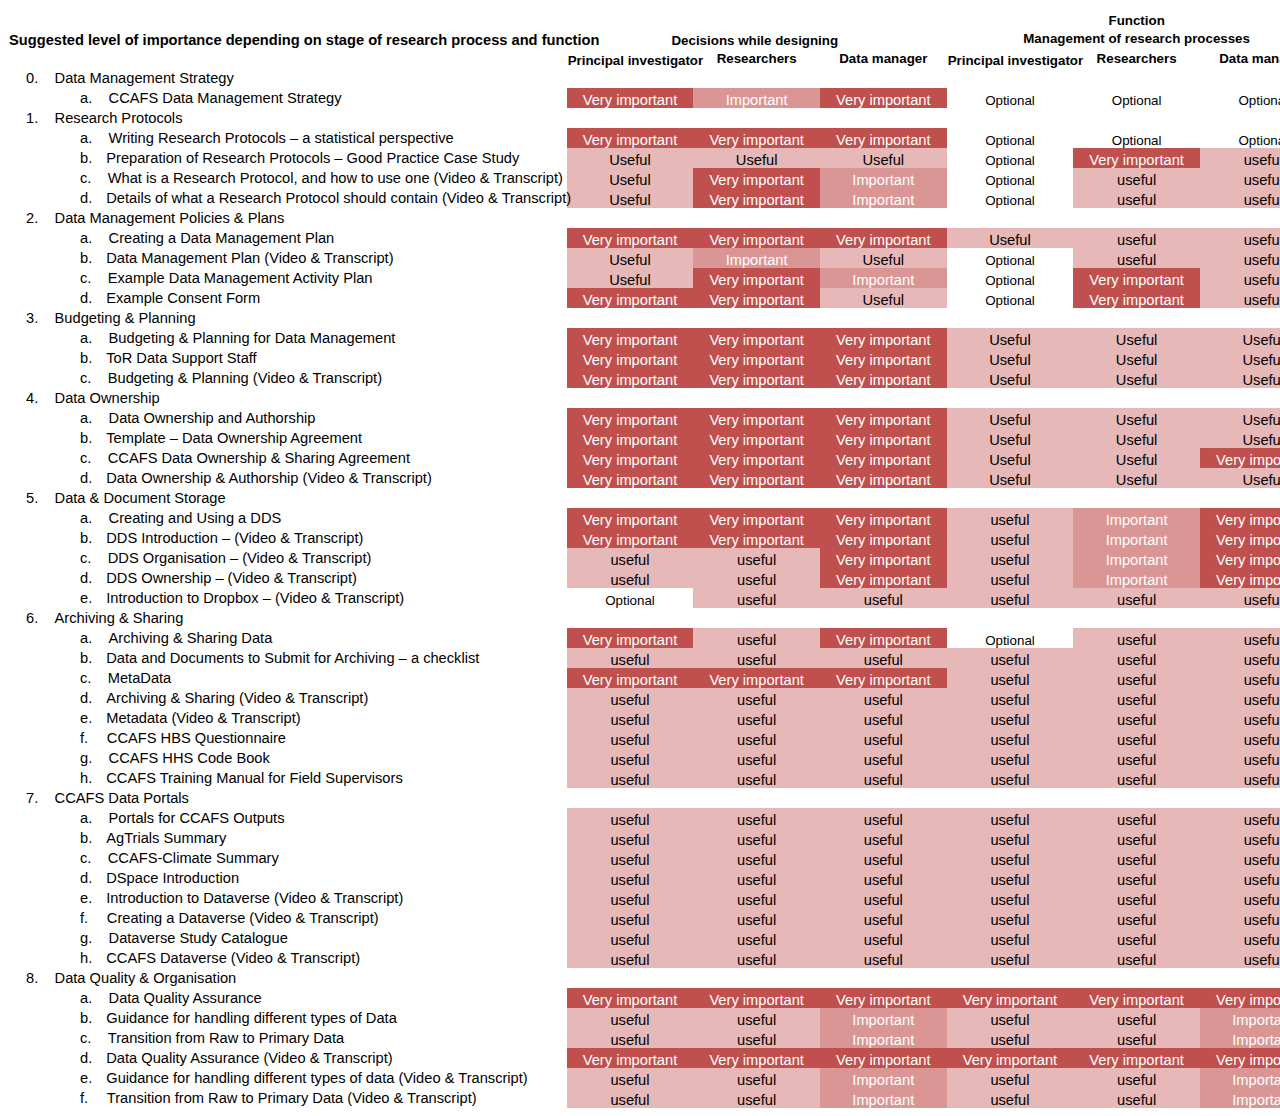
<file: themes/bartik/templates/table.html>
<html xmlns:o="urn:schemas-microsoft-com:office:office"
xmlns:x="urn:schemas-microsoft-com:office:excel"
xmlns="http://www.w3.org/TR/REC-html40">

<head>
<meta http-equiv=Content-Type content="text/html; charset=windows-1252">
<meta name=ProgId content=Excel.Sheet>
<meta name=Generator content="Microsoft Excel 14">
<link rel=File-List href="page_files/filelist.xml">
<style
 id="suggestions of importance of guidelines by function and stage in the pro..._26690_Styles">
 body{
  background: #fff;

 }
<!--table
	{mso-displayed-decimal-separator:"\.";
	mso-displayed-thousand-separator:"\,";}
.font026690
	{color:black;
	font-size:11.0pt;
	font-weight:400;
	font-style:normal;
	text-decoration:none;
	font-family:Calibri, sans-serif;
	mso-font-charset:0;}
.font526690
	{color:black;
	font-size:7.0pt;
	font-weight:400;
	font-style:normal;
	text-decoration:none;
	font-family:"Times New Roman", serif;
	mso-font-charset:0;}
.xl1526690
	{padding-top:1px;
	padding-right:1px;
	padding-left:1px;
	mso-ignore:padding;
	color:black;
	font-size:11.0pt;
	font-weight:400;
	font-style:normal;
	text-decoration:none;
	font-family:Calibri, sans-serif;
	mso-font-charset:0;
	mso-number-format:General;
	text-align:general;
	vertical-align:bottom;
	mso-background-source:auto;
	mso-pattern:auto;
	white-space:nowrap;}
.xl6326690
	{color:black;
	font-size:11.0pt;
	font-weight:400;
	font-style:normal;
	text-decoration:none;
	font-family:Calibri, sans-serif;
	mso-font-charset:0;
	mso-number-format:General;
	text-align:left;
	vertical-align:middle;
	mso-background-source:auto;
	mso-pattern:auto;
	white-space:nowrap;
	padding-left:18px;
	mso-char-indent-count:2;}
.xl6426690
	{color:black;
	font-size:11.0pt;
	font-weight:400;
	font-style:normal;
	text-decoration:none;
	font-family:Calibri, sans-serif;
	mso-font-charset:0;
	mso-number-format:General;
	text-align:left;
	vertical-align:middle;
	mso-background-source:auto;
	mso-pattern:auto;
	white-space:nowrap;
	padding-left:72px;
	mso-char-indent-count:8;}
.xl6526690
	{padding-top:1px;
	padding-right:1px;
	padding-left:1px;
	mso-ignore:padding;
	color:black;
	font-size:10.0pt;
	font-weight:400;
	font-style:normal;
	text-decoration:none;
	font-family:Calibri, sans-serif;
	mso-font-charset:0;
	mso-number-format:General;
	text-align:general;
	vertical-align:bottom;
	mso-background-source:auto;
	mso-pattern:auto;
	white-space:nowrap;}
.xl6626690
	{padding-top:1px;
	padding-right:1px;
	padding-left:1px;
	mso-ignore:padding;
	color:black;
	font-size:10.0pt;
	font-weight:400;
	font-style:normal;
	text-decoration:none;
	font-family:Calibri, sans-serif;
	mso-font-charset:0;
	mso-number-format:General;
	text-align:center;
	vertical-align:bottom;
	mso-background-source:auto;
	mso-pattern:auto;
	white-space:nowrap;}
.xl6726690
	{padding-top:1px;
	padding-right:1px;
	padding-left:1px;
	mso-ignore:padding;
	color:white;
	font-size:11.0pt;
	font-weight:400;
	font-style:normal;
	text-decoration:none;
	font-family:Calibri, sans-serif;
	mso-font-charset:0;
	mso-number-format:General;
	text-align:center;
	vertical-align:bottom;
	background:#DA9694;
	mso-pattern:black none;
	white-space:nowrap;}
.xl6826690
	{padding-top:1px;
	padding-right:1px;
	padding-left:1px;
	mso-ignore:padding;
	color:white;
	font-size:11.0pt;
	font-weight:400;
	font-style:normal;
	text-decoration:none;
	font-family:Calibri, sans-serif;
	mso-font-charset:0;
	mso-number-format:General;
	text-align:center;
	vertical-align:bottom;
	background:#C0504D;
	mso-pattern:black none;
	white-space:nowrap;}
.xl6926690
	{padding-top:1px;
	padding-right:1px;
	padding-left:1px;
	mso-ignore:padding;
	color:black;
	font-size:11.0pt;
	font-weight:400;
	font-style:normal;
	text-decoration:none;
	font-family:Calibri, sans-serif;
	mso-font-charset:0;
	mso-number-format:General;
	text-align:center;
	vertical-align:bottom;
	background:#E6B8B7;
	mso-pattern:black none;
	white-space:nowrap;}
.xl7026690
	{padding-top:1px;
	padding-right:1px;
	padding-left:1px;
	mso-ignore:padding;
	color:black;
	font-size:11.0pt;
	font-weight:700;
	font-style:normal;
	text-decoration:none;
	font-family:Calibri, sans-serif;
	mso-font-charset:0;
	mso-number-format:General;
	text-align:general;
	vertical-align:bottom;
	mso-background-source:auto;
	mso-pattern:auto;
	white-space:nowrap;}
.xl7126690
	{padding-top:1px;
	padding-right:1px;
	padding-left:1px;
	mso-ignore:padding;
	color:black;
	font-size:10.0pt;
	font-weight:700;
	font-style:normal;
	text-decoration:none;
	font-family:Calibri, sans-serif;
	mso-font-charset:0;
	mso-number-format:General;
	text-align:center;
	vertical-align:bottom;
	mso-background-source:auto;
	mso-pattern:auto;
	white-space:nowrap;}
.xl7226690
	{padding-top:1px;
	padding-right:1px;
	padding-left:1px;
	mso-ignore:padding;
	color:black;
	font-size:10.0pt;
	font-weight:700;
	font-style:normal;
	text-decoration:none;
	font-family:Calibri, sans-serif;
	mso-font-charset:0;
	mso-number-format:General;
	text-align:center;
	vertical-align:middle;
	mso-background-source:auto;
	mso-pattern:auto;
	white-space:nowrap;}
-->
</style>
</head>

<body>
<!--[if !excel]>&nbsp;&nbsp;<![endif]-->
<!--The following information was generated by Microsoft Excel's Publish as Web
Page wizard.-->
<!--If the same item is republished from Excel, all information between the DIV
tags will be replaced.-->
<!----------------------------->
<!--START OF OUTPUT FROM EXCEL PUBLISH AS WEB PAGE WIZARD -->
<!----------------------------->

<div
id="suggestions of importance of guidelines by function and stage in the pro..._26690"
align=center x:publishsource="Excel">

<table border=0 cellpadding=0 cellspacing=0 width=1692 style='border-collapse:
 collapse;table-layout:fixed;width:1274pt'>
 <col width=558 style='mso-width-source:userset;mso-width-alt:20406;width:419pt'>
 <col class=xl6526690 width=126 span=9 style='mso-width-source:userset;
 mso-width-alt:4608;width:95pt'>
 <tr height=20 style='height:15.0pt'>
  <td height=20 class=xl7026690 width=558 style='height:15.0pt;width:419pt'></td>
  <td colspan=9 class=xl7126690 width=1134 style='width:855pt'>Function</td>
 </tr>
 <tr height=20 style='height:15.0pt'>
  <td height=20 class=xl7026690 style='height:15.0pt'>Suggested level of
  importance depending on stage of research process and function</td>
  <td colspan=3 class=xl7126690>Decisions while designing<span
  style='mso-spacerun:yes'>�</span></td>
  <td colspan=3 class=xl7226690 dir=LTR>Management of research processes</td>
  <td colspan=3 class=xl7226690 dir=LTR>Delivery of research products</td>
 </tr>
 <tr height=20 style='height:15.0pt'>
  <td height=20 class=xl7026690 style='height:15.0pt'></td>
  <td class=xl7126690>Principal investigator</td>
  <td class=xl7226690 dir=LTR>Researchers</td>
  <td class=xl7226690 dir=LTR>Data manager</td>
  <td class=xl7126690>Principal investigator</td>
  <td class=xl7226690 dir=LTR>Researchers</td>
  <td class=xl7226690 dir=LTR>Data manager</td>
  <td class=xl7126690>Principal investigator</td>
  <td class=xl7226690 dir=LTR>Researchers</td>
  <td class=xl7226690 dir=LTR>Data manager</td>
 </tr>
 <tr height=20 style='height:15.0pt'>
  <td height=20 class=xl6326690 style='height:15.0pt'>0.<font class="font526690">&nbsp;&nbsp;&nbsp;&nbsp;&nbsp;&nbsp;
  </font><font class="font026690">Data Management Strategy</font></td>
  <td class=xl6526690></td>
  <td class=xl6526690></td>
  <td class=xl6526690></td>
  <td class=xl6526690></td>
  <td class=xl6526690></td>
  <td class=xl6526690></td>
  <td class=xl6526690></td>
  <td class=xl6526690></td>
  <td class=xl6526690></td>
 </tr>
 <tr height=20 style='height:15.0pt'>
  <td height=20 class=xl6426690 style='height:15.0pt'>a.<font class="font526690">&nbsp;&nbsp;&nbsp;&nbsp;&nbsp;&nbsp;
  </font><font class="font026690">CCAFS Data Management Strategy</font></td>
  <td class=xl6826690>Very important</td>
  <td class=xl6726690>Important</td>
  <td class=xl6826690>Very important</td>
  <td class=xl6626690>Optional</td>
  <td class=xl6626690>Optional</td>
  <td class=xl6626690>Optional</td>
  <td class=xl6826690>Very important</td>
  <td class=xl6626690>Optional</td>
  <td class=xl6626690>Optional</td>
 </tr>
 <tr height=20 style='height:15.0pt'>
  <td height=20 class=xl6326690 style='height:15.0pt'>1.<font class="font526690">&nbsp;&nbsp;&nbsp;&nbsp;&nbsp;&nbsp;
  </font><font class="font026690">Research Protocols</font></td>
  <td class=xl6626690></td>
  <td class=xl6626690></td>
  <td class=xl6626690></td>
  <td class=xl6626690></td>
  <td class=xl6626690></td>
  <td class=xl6626690></td>
  <td class=xl6626690></td>
  <td class=xl6626690></td>
  <td class=xl6626690></td>
 </tr>
 <tr height=20 style='height:15.0pt'>
  <td height=20 class=xl6426690 style='height:15.0pt'>a.<font class="font526690">&nbsp;&nbsp;&nbsp;&nbsp;&nbsp;&nbsp;
  </font><font class="font026690">Writing Research Protocols � a statistical
  perspective</font></td>
  <td class=xl6826690>Very important</td>
  <td class=xl6826690>Very important</td>
  <td class=xl6826690>Very important</td>
  <td class=xl6626690>Optional</td>
  <td class=xl6626690>Optional</td>
  <td class=xl6626690>Optional</td>
  <td class=xl6626690>Optional</td>
  <td class=xl6626690>Optional</td>
  <td class=xl6626690>Optional</td>
 </tr>
 <tr height=20 style='height:15.0pt'>
  <td height=20 class=xl6426690 style='height:15.0pt'>b.<font class="font526690">&nbsp;&nbsp;&nbsp;&nbsp;&nbsp;
  </font><font class="font026690">Preparation of Research Protocols � Good
  Practice Case Study</font></td>
  <td class=xl6926690>Useful</td>
  <td class=xl6926690>Useful</td>
  <td class=xl6926690>Useful</td>
  <td class=xl6626690>Optional</td>
  <td class=xl6826690>Very important</td>
  <td class=xl6926690>useful</td>
  <td class=xl6626690>Optional</td>
  <td class=xl6926690>useful</td>
  <td class=xl6926690>useful</td>
 </tr>
 <tr height=20 style='height:15.0pt'>
  <td height=20 class=xl6426690 style='height:15.0pt'>c.<font class="font526690">&nbsp;&nbsp;&nbsp;&nbsp;&nbsp;&nbsp;
  </font><font class="font026690">What is a Research Protocol, and how to use
  one (Video &amp; Transcript)</font></td>
  <td class=xl6926690>Useful</td>
  <td class=xl6826690>Very important</td>
  <td class=xl6726690>Important</td>
  <td class=xl6626690>Optional</td>
  <td class=xl6926690>useful</td>
  <td class=xl6926690>useful</td>
  <td class=xl6626690>Optional</td>
  <td class=xl6926690>useful</td>
  <td class=xl6926690>useful</td>
 </tr>
 <tr height=20 style='height:15.0pt'>
  <td height=20 class=xl6426690 style='height:15.0pt'>d.<font class="font526690">&nbsp;&nbsp;&nbsp;&nbsp;&nbsp;
  </font><font class="font026690">Details of what a Research Protocol should
  contain (Video &amp; Transcript)</font></td>
  <td class=xl6926690>Useful</td>
  <td class=xl6826690>Very important</td>
  <td class=xl6726690>Important</td>
  <td class=xl6626690>Optional</td>
  <td class=xl6926690>useful</td>
  <td class=xl6926690>useful</td>
  <td class=xl6626690>Optional</td>
  <td class=xl6926690>useful</td>
  <td class=xl6926690>useful</td>
 </tr>
 <tr height=20 style='height:15.0pt'>
  <td height=20 class=xl6326690 style='height:15.0pt'>2.<font class="font526690">&nbsp;&nbsp;&nbsp;&nbsp;&nbsp;&nbsp;
  </font><font class="font026690">Data Management Policies &amp; Plans</font></td>
  <td class=xl6626690></td>
  <td class=xl6626690></td>
  <td class=xl6626690></td>
  <td class=xl6626690></td>
  <td class=xl6626690></td>
  <td class=xl6626690></td>
  <td class=xl6626690></td>
  <td class=xl6626690></td>
  <td class=xl6626690></td>
 </tr>
 <tr height=20 style='height:15.0pt'>
  <td height=20 class=xl6426690 style='height:15.0pt'>a.<font class="font526690">&nbsp;&nbsp;&nbsp;&nbsp;&nbsp;&nbsp;
  </font><font class="font026690">Creating a Data Management Plan</font></td>
  <td class=xl6826690>Very important</td>
  <td class=xl6826690>Very important</td>
  <td class=xl6826690>Very important</td>
  <td class=xl6926690>Useful</td>
  <td class=xl6926690>useful</td>
  <td class=xl6926690>useful</td>
  <td class=xl6626690>Optional</td>
  <td class=xl6926690>useful</td>
  <td class=xl6926690>useful</td>
 </tr>
 <tr height=20 style='height:15.0pt'>
  <td height=20 class=xl6426690 style='height:15.0pt'>b.<font class="font526690">&nbsp;&nbsp;&nbsp;&nbsp;&nbsp;
  </font><font class="font026690">Data Management Plan (Video &amp; Transcript)</font></td>
  <td class=xl6926690>Useful</td>
  <td class=xl6726690>Important</td>
  <td class=xl6926690>Useful</td>
  <td class=xl6626690>Optional</td>
  <td class=xl6926690>useful</td>
  <td class=xl6926690>useful</td>
  <td class=xl6626690>Optional</td>
  <td class=xl6926690>useful</td>
  <td class=xl6926690>useful</td>
 </tr>
 <tr height=20 style='height:15.0pt'>
  <td height=20 class=xl6426690 style='height:15.0pt'>c.<font class="font526690">&nbsp;&nbsp;&nbsp;&nbsp;&nbsp;&nbsp;
  </font><font class="font026690">Example Data Management Activity Plan</font></td>
  <td class=xl6926690>Useful</td>
  <td class=xl6826690>Very important</td>
  <td class=xl6726690>Important</td>
  <td class=xl6626690>Optional</td>
  <td class=xl6826690>Very important</td>
  <td class=xl6926690>useful</td>
  <td class=xl6626690>Optional</td>
  <td class=xl6926690>useful</td>
  <td class=xl6926690>useful</td>
 </tr>
 <tr height=20 style='height:15.0pt'>
  <td height=20 class=xl6426690 style='height:15.0pt'>d.<font class="font526690">&nbsp;&nbsp;&nbsp;&nbsp;&nbsp;
  </font><font class="font026690">Example Consent Form</font></td>
  <td class=xl6826690>Very important</td>
  <td class=xl6826690>Very important</td>
  <td class=xl6926690>Useful</td>
  <td class=xl6626690>Optional</td>
  <td class=xl6826690>Very important</td>
  <td class=xl6926690>useful</td>
  <td class=xl6626690>Optional</td>
  <td class=xl6926690>useful</td>
  <td class=xl6926690>useful</td>
 </tr>
 <tr height=20 style='height:15.0pt'>
  <td height=20 class=xl6326690 style='height:15.0pt'>3.<font class="font526690">&nbsp;&nbsp;&nbsp;&nbsp;&nbsp;&nbsp;
  </font><font class="font026690">Budgeting &amp; Planning</font></td>
  <td class=xl6626690></td>
  <td class=xl6626690></td>
  <td class=xl6626690></td>
  <td class=xl6626690></td>
  <td class=xl6626690></td>
  <td class=xl6626690></td>
  <td class=xl6626690></td>
  <td class=xl6626690></td>
  <td class=xl6626690></td>
 </tr>
 <tr height=20 style='height:15.0pt'>
  <td height=20 class=xl6426690 style='height:15.0pt'>a.<font class="font526690">&nbsp;&nbsp;&nbsp;&nbsp;&nbsp;&nbsp;
  </font><font class="font026690">Budgeting &amp; Planning for Data Management</font></td>
  <td class=xl6826690>Very important</td>
  <td class=xl6826690>Very important</td>
  <td class=xl6826690>Very important</td>
  <td class=xl6926690>Useful</td>
  <td class=xl6926690>Useful</td>
  <td class=xl6926690>Useful</td>
  <td class=xl6626690>Optional</td>
  <td class=xl6626690>Optional</td>
  <td class=xl6626690>Optional</td>
 </tr>
 <tr height=20 style='height:15.0pt'>
  <td height=20 class=xl6426690 style='height:15.0pt'>b.<font class="font526690">&nbsp;&nbsp;&nbsp;&nbsp;&nbsp;
  </font><font class="font026690">ToR Data Support Staff</font></td>
  <td class=xl6826690>Very important</td>
  <td class=xl6826690>Very important</td>
  <td class=xl6826690>Very important</td>
  <td class=xl6926690>Useful</td>
  <td class=xl6926690>Useful</td>
  <td class=xl6926690>Useful</td>
  <td class=xl6626690>Optional</td>
  <td class=xl6626690>Optional</td>
  <td class=xl6626690>Optional</td>
 </tr>
 <tr height=20 style='height:15.0pt'>
  <td height=20 class=xl6426690 style='height:15.0pt'>c.<font class="font526690">&nbsp;&nbsp;&nbsp;&nbsp;&nbsp;&nbsp;
  </font><font class="font026690">Budgeting &amp; Planning (Video &amp;
  Transcript)</font></td>
  <td class=xl6826690>Very important</td>
  <td class=xl6826690>Very important</td>
  <td class=xl6826690>Very important</td>
  <td class=xl6926690>Useful</td>
  <td class=xl6926690>Useful</td>
  <td class=xl6926690>Useful</td>
  <td class=xl6626690>Optional</td>
  <td class=xl6626690>Optional</td>
  <td class=xl6626690>Optional</td>
 </tr>
 <tr height=20 style='height:15.0pt'>
  <td height=20 class=xl6326690 style='height:15.0pt'>4.<font class="font526690">&nbsp;&nbsp;&nbsp;&nbsp;&nbsp;&nbsp;
  </font><font class="font026690">Data Ownership</font></td>
  <td class=xl6626690></td>
  <td class=xl6626690></td>
  <td class=xl6626690></td>
  <td class=xl6626690></td>
  <td class=xl6626690></td>
  <td class=xl6626690></td>
  <td class=xl6626690></td>
  <td class=xl6626690></td>
  <td class=xl6626690></td>
 </tr>
 <tr height=20 style='height:15.0pt'>
  <td height=20 class=xl6426690 style='height:15.0pt'>a.<font class="font526690">&nbsp;&nbsp;&nbsp;&nbsp;&nbsp;&nbsp;
  </font><font class="font026690">Data Ownership and Authorship</font></td>
  <td class=xl6826690>Very important</td>
  <td class=xl6826690>Very important</td>
  <td class=xl6826690>Very important</td>
  <td class=xl6926690>Useful</td>
  <td class=xl6926690>Useful</td>
  <td class=xl6926690>Useful</td>
  <td class=xl6926690>useful</td>
  <td class=xl6926690>useful</td>
  <td class=xl6926690>useful</td>
 </tr>
 <tr height=20 style='height:15.0pt'>
  <td height=20 class=xl6426690 style='height:15.0pt'>b.<font class="font526690">&nbsp;&nbsp;&nbsp;&nbsp;&nbsp;
  </font><font class="font026690">Template � Data Ownership Agreement</font></td>
  <td class=xl6826690>Very important</td>
  <td class=xl6826690>Very important</td>
  <td class=xl6826690>Very important</td>
  <td class=xl6926690>Useful</td>
  <td class=xl6926690>Useful</td>
  <td class=xl6926690>Useful</td>
  <td class=xl6926690>useful</td>
  <td class=xl6926690>useful</td>
  <td class=xl6926690>useful</td>
 </tr>
 <tr height=20 style='height:15.0pt'>
  <td height=20 class=xl6426690 style='height:15.0pt'>c.<font class="font526690">&nbsp;&nbsp;&nbsp;&nbsp;&nbsp;&nbsp;
  </font><font class="font026690">CCAFS Data Ownership &amp; Sharing Agreement</font></td>
  <td class=xl6826690>Very important</td>
  <td class=xl6826690>Very important</td>
  <td class=xl6826690>Very important</td>
  <td class=xl6926690>Useful</td>
  <td class=xl6926690>Useful</td>
  <td class=xl6826690>Very important</td>
  <td class=xl6926690>useful</td>
  <td class=xl6926690>useful</td>
  <td class=xl6826690>Very important</td>
 </tr>
 <tr height=20 style='height:15.0pt'>
  <td height=20 class=xl6426690 style='height:15.0pt'>d.<font class="font526690">&nbsp;&nbsp;&nbsp;&nbsp;&nbsp;
  </font><font class="font026690">Data Ownership &amp; Authorship (Video &amp;
  Transcript)</font></td>
  <td class=xl6826690>Very important</td>
  <td class=xl6826690>Very important</td>
  <td class=xl6826690>Very important</td>
  <td class=xl6926690>Useful</td>
  <td class=xl6926690>Useful</td>
  <td class=xl6926690>Useful</td>
  <td class=xl6926690>useful</td>
  <td class=xl6926690>useful</td>
  <td class=xl6926690>useful</td>
 </tr>
 <tr height=20 style='height:15.0pt'>
  <td height=20 class=xl6326690 style='height:15.0pt'>5.<font class="font526690">&nbsp;&nbsp;&nbsp;&nbsp;&nbsp;&nbsp;
  </font><font class="font026690">Data &amp; Document Storage</font></td>
  <td class=xl6626690></td>
  <td class=xl6626690></td>
  <td class=xl6626690></td>
  <td class=xl6626690></td>
  <td class=xl6626690></td>
  <td class=xl6626690></td>
  <td class=xl6626690></td>
  <td class=xl6626690></td>
  <td class=xl6626690></td>
 </tr>
 <tr height=20 style='height:15.0pt'>
  <td height=20 class=xl6426690 style='height:15.0pt'>a.<font class="font526690">&nbsp;&nbsp;&nbsp;&nbsp;&nbsp;&nbsp;
  </font><font class="font026690">Creating and Using a DDS</font></td>
  <td class=xl6826690>Very important</td>
  <td class=xl6826690>Very important</td>
  <td class=xl6826690>Very important</td>
  <td class=xl6926690>useful</td>
  <td class=xl6726690>Important</td>
  <td class=xl6826690>Very important</td>
  <td class=xl6626690>Optional</td>
  <td class=xl6626690>Optional</td>
  <td class=xl6826690>Very important</td>
 </tr>
 <tr height=20 style='height:15.0pt'>
  <td height=20 class=xl6426690 style='height:15.0pt'>b.<font class="font526690">&nbsp;&nbsp;&nbsp;&nbsp;&nbsp;
  </font><font class="font026690">DDS Introduction � (Video &amp; Transcript)</font></td>
  <td class=xl6826690>Very important</td>
  <td class=xl6826690>Very important</td>
  <td class=xl6826690>Very important</td>
  <td class=xl6926690>useful</td>
  <td class=xl6726690>Important</td>
  <td class=xl6826690>Very important</td>
  <td class=xl6626690>Optional</td>
  <td class=xl6626690>Optional</td>
  <td class=xl6826690>Very important</td>
 </tr>
 <tr height=20 style='height:15.0pt'>
  <td height=20 class=xl6426690 style='height:15.0pt'>c.<font class="font526690">&nbsp;&nbsp;&nbsp;&nbsp;&nbsp;&nbsp;
  </font><font class="font026690">DDS Organisation � (Video &amp; Transcript)</font></td>
  <td class=xl6926690>useful</td>
  <td class=xl6926690>useful</td>
  <td class=xl6826690>Very important</td>
  <td class=xl6926690>useful</td>
  <td class=xl6726690>Important</td>
  <td class=xl6826690>Very important</td>
  <td class=xl6626690>Optional</td>
  <td class=xl6626690>Optional</td>
  <td class=xl6826690>Very important</td>
 </tr>
 <tr height=20 style='height:15.0pt'>
  <td height=20 class=xl6426690 style='height:15.0pt'>d.<font class="font526690">&nbsp;&nbsp;&nbsp;&nbsp;&nbsp;
  </font><font class="font026690">DDS Ownership � (Video &amp; Transcript)</font></td>
  <td class=xl6926690>useful</td>
  <td class=xl6926690>useful</td>
  <td class=xl6826690>Very important</td>
  <td class=xl6926690>useful</td>
  <td class=xl6726690>Important</td>
  <td class=xl6826690>Very important</td>
  <td class=xl6626690>Optional</td>
  <td class=xl6626690>Optional</td>
  <td class=xl6826690>Very important</td>
 </tr>
 <tr height=20 style='height:15.0pt'>
  <td height=20 class=xl6426690 style='height:15.0pt'>e.<font class="font526690">&nbsp;&nbsp;&nbsp;&nbsp;&nbsp;
  </font><font class="font026690">Introduction to Dropbox � (Video &amp;
  Transcript)</font></td>
  <td class=xl6626690>Optional</td>
  <td class=xl6926690>useful</td>
  <td class=xl6926690>useful</td>
  <td class=xl6926690>useful</td>
  <td class=xl6926690>useful</td>
  <td class=xl6926690>useful</td>
  <td class=xl6626690>Optional</td>
  <td class=xl6626690>Optional</td>
  <td class=xl6926690>useful</td>
 </tr>
 <tr height=20 style='height:15.0pt'>
  <td height=20 class=xl6326690 style='height:15.0pt'>6.<font class="font526690">&nbsp;&nbsp;&nbsp;&nbsp;&nbsp;&nbsp;
  </font><font class="font026690">Archiving &amp; Sharing</font></td>
  <td class=xl6626690></td>
  <td class=xl6626690></td>
  <td class=xl6626690></td>
  <td class=xl6626690></td>
  <td class=xl6626690></td>
  <td class=xl6626690></td>
  <td class=xl6626690></td>
  <td class=xl6626690></td>
  <td class=xl6626690></td>
 </tr>
 <tr height=20 style='height:15.0pt'>
  <td height=20 class=xl6426690 style='height:15.0pt'>a.<font class="font526690">&nbsp;&nbsp;&nbsp;&nbsp;&nbsp;&nbsp;
  </font><font class="font026690">Archiving &amp; Sharing Data</font></td>
  <td class=xl6826690>Very important</td>
  <td class=xl6926690>useful</td>
  <td class=xl6826690>Very important</td>
  <td class=xl6626690>Optional</td>
  <td class=xl6926690>useful</td>
  <td class=xl6926690>useful</td>
  <td class=xl6826690>Very important</td>
  <td class=xl6826690>Very important</td>
  <td class=xl6826690>Very important</td>
 </tr>
 <tr height=20 style='height:15.0pt'>
  <td height=20 class=xl6426690 style='height:15.0pt'>b.<font class="font526690">&nbsp;&nbsp;&nbsp;&nbsp;&nbsp;
  </font><font class="font026690">Data and Documents to Submit for Archiving �
  a checklist</font></td>
  <td class=xl6926690>useful</td>
  <td class=xl6926690>useful</td>
  <td class=xl6926690>useful</td>
  <td class=xl6926690>useful</td>
  <td class=xl6926690>useful</td>
  <td class=xl6926690>useful</td>
  <td class=xl6826690>Very important</td>
  <td class=xl6826690>Very important</td>
  <td class=xl6826690>Very important</td>
 </tr>
 <tr height=20 style='height:15.0pt'>
  <td height=20 class=xl6426690 style='height:15.0pt'>c.<font class="font526690">&nbsp;&nbsp;&nbsp;&nbsp;&nbsp;&nbsp;
  </font><font class="font026690">MetaData</font></td>
  <td class=xl6826690>Very important</td>
  <td class=xl6826690>Very important</td>
  <td class=xl6826690>Very important</td>
  <td class=xl6926690>useful</td>
  <td class=xl6926690>useful</td>
  <td class=xl6926690>useful</td>
  <td class=xl6826690>Very important</td>
  <td class=xl6826690>Very important</td>
  <td class=xl6826690>Very important</td>
 </tr>
 <tr height=20 style='height:15.0pt'>
  <td height=20 class=xl6426690 style='height:15.0pt'>d.<font class="font526690">&nbsp;&nbsp;&nbsp;&nbsp;&nbsp;
  </font><font class="font026690">Archiving &amp; Sharing (Video &amp;
  Transcript)</font></td>
  <td class=xl6926690>useful</td>
  <td class=xl6926690>useful</td>
  <td class=xl6926690>useful</td>
  <td class=xl6926690>useful</td>
  <td class=xl6926690>useful</td>
  <td class=xl6926690>useful</td>
  <td class=xl6826690>Very important</td>
  <td class=xl6926690>useful</td>
  <td class=xl6826690>Very important</td>
 </tr>
 <tr height=20 style='height:15.0pt'>
  <td height=20 class=xl6426690 style='height:15.0pt'>e.<font class="font526690">&nbsp;&nbsp;&nbsp;&nbsp;&nbsp;
  </font><font class="font026690">Metadata (Video &amp; Transcript)</font></td>
  <td class=xl6926690>useful</td>
  <td class=xl6926690>useful</td>
  <td class=xl6926690>useful</td>
  <td class=xl6926690>useful</td>
  <td class=xl6926690>useful</td>
  <td class=xl6926690>useful</td>
  <td class=xl6826690>Very important</td>
  <td class=xl6926690>useful</td>
  <td class=xl6826690>Very important</td>
 </tr>
 <tr height=20 style='height:15.0pt'>
  <td height=20 class=xl6426690 style='height:15.0pt'>f.<font class="font526690">&nbsp;&nbsp;&nbsp;&nbsp;&nbsp;&nbsp;&nbsp;
  </font><font class="font026690">CCAFS HBS Questionnaire</font></td>
  <td class=xl6926690>useful</td>
  <td class=xl6926690>useful</td>
  <td class=xl6926690>useful</td>
  <td class=xl6926690>useful</td>
  <td class=xl6926690>useful</td>
  <td class=xl6926690>useful</td>
  <td class=xl6926690>useful</td>
  <td class=xl6926690>useful</td>
  <td class=xl6926690>useful</td>
 </tr>
 <tr height=20 style='height:15.0pt'>
  <td height=20 class=xl6426690 style='height:15.0pt'>g.<font class="font526690">&nbsp;&nbsp;&nbsp;&nbsp;&nbsp;&nbsp;
  </font><font class="font026690">CCAFS HHS Code Book</font></td>
  <td class=xl6926690>useful</td>
  <td class=xl6926690>useful</td>
  <td class=xl6926690>useful</td>
  <td class=xl6926690>useful</td>
  <td class=xl6926690>useful</td>
  <td class=xl6926690>useful</td>
  <td class=xl6926690>useful</td>
  <td class=xl6926690>useful</td>
  <td class=xl6926690>useful</td>
 </tr>
 <tr height=20 style='height:15.0pt'>
  <td height=20 class=xl6426690 style='height:15.0pt'>h.<font class="font526690">&nbsp;&nbsp;&nbsp;&nbsp;&nbsp;
  </font><font class="font026690">CCAFS Training Manual for Field Supervisors</font></td>
  <td class=xl6926690>useful</td>
  <td class=xl6926690>useful</td>
  <td class=xl6926690>useful</td>
  <td class=xl6926690>useful</td>
  <td class=xl6926690>useful</td>
  <td class=xl6926690>useful</td>
  <td class=xl6926690>useful</td>
  <td class=xl6926690>useful</td>
  <td class=xl6926690>useful</td>
 </tr>
 <tr height=20 style='height:15.0pt'>
  <td height=20 class=xl6326690 style='height:15.0pt'>7.<font class="font526690">&nbsp;&nbsp;&nbsp;&nbsp;&nbsp;&nbsp;
  </font><font class="font026690">CCAFS Data Portals</font></td>
  <td class=xl6526690></td>
  <td class=xl6526690></td>
  <td class=xl6526690></td>
  <td class=xl6526690></td>
  <td class=xl6526690></td>
  <td class=xl6526690></td>
  <td class=xl6526690></td>
  <td class=xl6526690></td>
  <td class=xl6526690></td>
 </tr>
 <tr height=20 style='height:15.0pt'>
  <td height=20 class=xl6426690 style='height:15.0pt'>a.<font class="font526690">&nbsp;&nbsp;&nbsp;&nbsp;&nbsp;&nbsp;
  </font><font class="font026690">Portals for CCAFS Outputs</font></td>
  <td class=xl6926690>useful</td>
  <td class=xl6926690>useful</td>
  <td class=xl6926690>useful</td>
  <td class=xl6926690>useful</td>
  <td class=xl6926690>useful</td>
  <td class=xl6926690>useful</td>
  <td class=xl6926690>useful</td>
  <td class=xl6926690>useful</td>
  <td class=xl6826690>Very important</td>
 </tr>
 <tr height=20 style='height:15.0pt'>
  <td height=20 class=xl6426690 style='height:15.0pt'>b.<font class="font526690">&nbsp;&nbsp;&nbsp;&nbsp;&nbsp;
  </font><font class="font026690">AgTrials Summary</font></td>
  <td class=xl6926690>useful</td>
  <td class=xl6926690>useful</td>
  <td class=xl6926690>useful</td>
  <td class=xl6926690>useful</td>
  <td class=xl6926690>useful</td>
  <td class=xl6926690>useful</td>
  <td class=xl6926690>useful</td>
  <td class=xl6926690>useful</td>
  <td class=xl6826690>Very important</td>
 </tr>
 <tr height=20 style='height:15.0pt'>
  <td height=20 class=xl6426690 style='height:15.0pt'>c.<font class="font526690">&nbsp;&nbsp;&nbsp;&nbsp;&nbsp;&nbsp;
  </font><font class="font026690">CCAFS-Climate Summary</font></td>
  <td class=xl6926690>useful</td>
  <td class=xl6926690>useful</td>
  <td class=xl6926690>useful</td>
  <td class=xl6926690>useful</td>
  <td class=xl6926690>useful</td>
  <td class=xl6926690>useful</td>
  <td class=xl6926690>useful</td>
  <td class=xl6926690>useful</td>
  <td class=xl6826690>Very important</td>
 </tr>
 <tr height=20 style='height:15.0pt'>
  <td height=20 class=xl6426690 style='height:15.0pt'>d.<font class="font526690">&nbsp;&nbsp;&nbsp;&nbsp;&nbsp;
  </font><font class="font026690">DSpace Introduction</font></td>
  <td class=xl6926690>useful</td>
  <td class=xl6926690>useful</td>
  <td class=xl6926690>useful</td>
  <td class=xl6926690>useful</td>
  <td class=xl6926690>useful</td>
  <td class=xl6926690>useful</td>
  <td class=xl6926690>useful</td>
  <td class=xl6926690>useful</td>
  <td class=xl6826690>Very important</td>
 </tr>
 <tr height=20 style='height:15.0pt'>
  <td height=20 class=xl6426690 style='height:15.0pt'>e.<font class="font526690">&nbsp;&nbsp;&nbsp;&nbsp;&nbsp;
  </font><font class="font026690">Introduction to Dataverse (Video &amp;
  Transcript)</font></td>
  <td class=xl6926690>useful</td>
  <td class=xl6926690>useful</td>
  <td class=xl6926690>useful</td>
  <td class=xl6926690>useful</td>
  <td class=xl6926690>useful</td>
  <td class=xl6926690>useful</td>
  <td class=xl6926690>useful</td>
  <td class=xl6926690>useful</td>
  <td class=xl6826690>Very important</td>
 </tr>
 <tr height=20 style='height:15.0pt'>
  <td height=20 class=xl6426690 style='height:15.0pt'>f.<font class="font526690">&nbsp;&nbsp;&nbsp;&nbsp;&nbsp;&nbsp;&nbsp;
  </font><font class="font026690">Creating a Dataverse (Video &amp; Transcript)</font></td>
  <td class=xl6926690>useful</td>
  <td class=xl6926690>useful</td>
  <td class=xl6926690>useful</td>
  <td class=xl6926690>useful</td>
  <td class=xl6926690>useful</td>
  <td class=xl6926690>useful</td>
  <td class=xl6926690>useful</td>
  <td class=xl6926690>useful</td>
  <td class=xl6826690>Very important</td>
 </tr>
 <tr height=20 style='height:15.0pt'>
  <td height=20 class=xl6426690 style='height:15.0pt'>g.<font class="font526690">&nbsp;&nbsp;&nbsp;&nbsp;&nbsp;&nbsp;
  </font><font class="font026690">Dataverse Study Catalogue</font></td>
  <td class=xl6926690>useful</td>
  <td class=xl6926690>useful</td>
  <td class=xl6926690>useful</td>
  <td class=xl6926690>useful</td>
  <td class=xl6926690>useful</td>
  <td class=xl6926690>useful</td>
  <td class=xl6926690>useful</td>
  <td class=xl6926690>useful</td>
  <td class=xl6826690>Very important</td>
 </tr>
 <tr height=20 style='height:15.0pt'>
  <td height=20 class=xl6426690 style='height:15.0pt'>h.<font class="font526690">&nbsp;&nbsp;&nbsp;&nbsp;&nbsp;
  </font><font class="font026690">CCAFS Dataverse (Video &amp; Transcript)</font></td>
  <td class=xl6926690>useful</td>
  <td class=xl6926690>useful</td>
  <td class=xl6926690>useful</td>
  <td class=xl6926690>useful</td>
  <td class=xl6926690>useful</td>
  <td class=xl6926690>useful</td>
  <td class=xl6926690>useful</td>
  <td class=xl6926690>useful</td>
  <td class=xl6826690>Very important</td>
 </tr>
 <tr height=20 style='height:15.0pt'>
  <td height=20 class=xl6326690 style='height:15.0pt'>8.<font class="font526690">&nbsp;&nbsp;&nbsp;&nbsp;&nbsp;&nbsp;
  </font><font class="font026690">Data Quality &amp; Organisation</font></td>
  <td class=xl6526690></td>
  <td class=xl6526690></td>
  <td class=xl6526690></td>
  <td class=xl6526690></td>
  <td class=xl6526690></td>
  <td class=xl6526690></td>
  <td class=xl6526690></td>
  <td class=xl6526690></td>
  <td class=xl6526690></td>
 </tr>
 <tr height=20 style='height:15.0pt'>
  <td height=20 class=xl6426690 style='height:15.0pt'>a.<font class="font526690">&nbsp;&nbsp;&nbsp;&nbsp;&nbsp;&nbsp;
  </font><font class="font026690">Data Quality Assurance</font></td>
  <td class=xl6826690>Very important</td>
  <td class=xl6826690>Very important</td>
  <td class=xl6826690>Very important</td>
  <td class=xl6826690>Very important</td>
  <td class=xl6826690>Very important</td>
  <td class=xl6826690>Very important</td>
  <td class=xl6826690>Very important</td>
  <td class=xl6826690>Very important</td>
  <td class=xl6826690>Very important</td>
 </tr>
 <tr height=20 style='height:15.0pt'>
  <td height=20 class=xl6426690 style='height:15.0pt'>b.<font class="font526690">&nbsp;&nbsp;&nbsp;&nbsp;&nbsp;
  </font><font class="font026690">Guidance for handling different types of Data</font></td>
  <td class=xl6926690>useful</td>
  <td class=xl6926690>useful</td>
  <td class=xl6726690>Important</td>
  <td class=xl6926690>useful</td>
  <td class=xl6926690>useful</td>
  <td class=xl6726690>Important</td>
  <td class=xl6926690>useful</td>
  <td class=xl6926690>useful</td>
  <td class=xl6726690>Important</td>
 </tr>
 <tr height=20 style='height:15.0pt'>
  <td height=20 class=xl6426690 style='height:15.0pt'>c.<font class="font526690">&nbsp;&nbsp;&nbsp;&nbsp;&nbsp;&nbsp;
  </font><font class="font026690">Transition from Raw to Primary Data</font></td>
  <td class=xl6926690>useful</td>
  <td class=xl6926690>useful</td>
  <td class=xl6726690>Important</td>
  <td class=xl6926690>useful</td>
  <td class=xl6926690>useful</td>
  <td class=xl6726690>Important</td>
  <td class=xl6926690>useful</td>
  <td class=xl6926690>useful</td>
  <td class=xl6726690>Important</td>
 </tr>
 <tr height=20 style='height:15.0pt'>
  <td height=20 class=xl6426690 style='height:15.0pt'>d.<font class="font526690">&nbsp;&nbsp;&nbsp;&nbsp;&nbsp;
  </font><font class="font026690">Data Quality Assurance (Video &amp;
  Transcript)</font></td>
  <td class=xl6826690>Very important</td>
  <td class=xl6826690>Very important</td>
  <td class=xl6826690>Very important</td>
  <td class=xl6826690>Very important</td>
  <td class=xl6826690>Very important</td>
  <td class=xl6826690>Very important</td>
  <td class=xl6826690>Very important</td>
  <td class=xl6826690>Very important</td>
  <td class=xl6826690>Very important</td>
 </tr>
 <tr height=20 style='height:15.0pt'>
  <td height=20 class=xl6426690 style='height:15.0pt'>e.<font class="font526690">&nbsp;&nbsp;&nbsp;&nbsp;&nbsp;
  </font><font class="font026690">Guidance for handling different types of data
  (Video &amp; Transcript)</font></td>
  <td class=xl6926690>useful</td>
  <td class=xl6926690>useful</td>
  <td class=xl6726690>Important</td>
  <td class=xl6926690>useful</td>
  <td class=xl6926690>useful</td>
  <td class=xl6726690>Important</td>
  <td class=xl6926690>useful</td>
  <td class=xl6926690>useful</td>
  <td class=xl6726690>Important</td>
 </tr>
 <tr height=20 style='height:15.0pt'>
  <td height=20 class=xl6426690 style='height:15.0pt'>f.<font class="font526690">&nbsp;&nbsp;&nbsp;&nbsp;&nbsp;&nbsp;&nbsp;
  </font><font class="font026690">Transition from Raw to Primary Data (Video
  &amp; Transcript)</font></td>
  <td class=xl6926690>useful</td>
  <td class=xl6926690>useful</td>
  <td class=xl6726690>Important</td>
  <td class=xl6926690>useful</td>
  <td class=xl6926690>useful</td>
  <td class=xl6726690>Important</td>
  <td class=xl6926690>useful</td>
  <td class=xl6926690>useful</td>
  <td class=xl6726690>Important</td>
 </tr>
 <![if supportMisalignedColumns]>
 <tr height=0 style='display:none'>
  <td width=558 style='width:419pt'></td>
  <td width=126 style='width:95pt'></td>
  <td width=126 style='width:95pt'></td>
  <td width=126 style='width:95pt'></td>
  <td width=126 style='width:95pt'></td>
  <td width=126 style='width:95pt'></td>
  <td width=126 style='width:95pt'></td>
  <td width=126 style='width:95pt'></td>
  <td width=126 style='width:95pt'></td>
  <td width=126 style='width:95pt'></td>
 </tr>
 <![endif]>
</table>

</div>


<!----------------------------->
<!--END OF OUTPUT FROM EXCEL PUBLISH AS WEB PAGE WIZARD-->
<!----------------------------->
</body>

</html>
</file>
